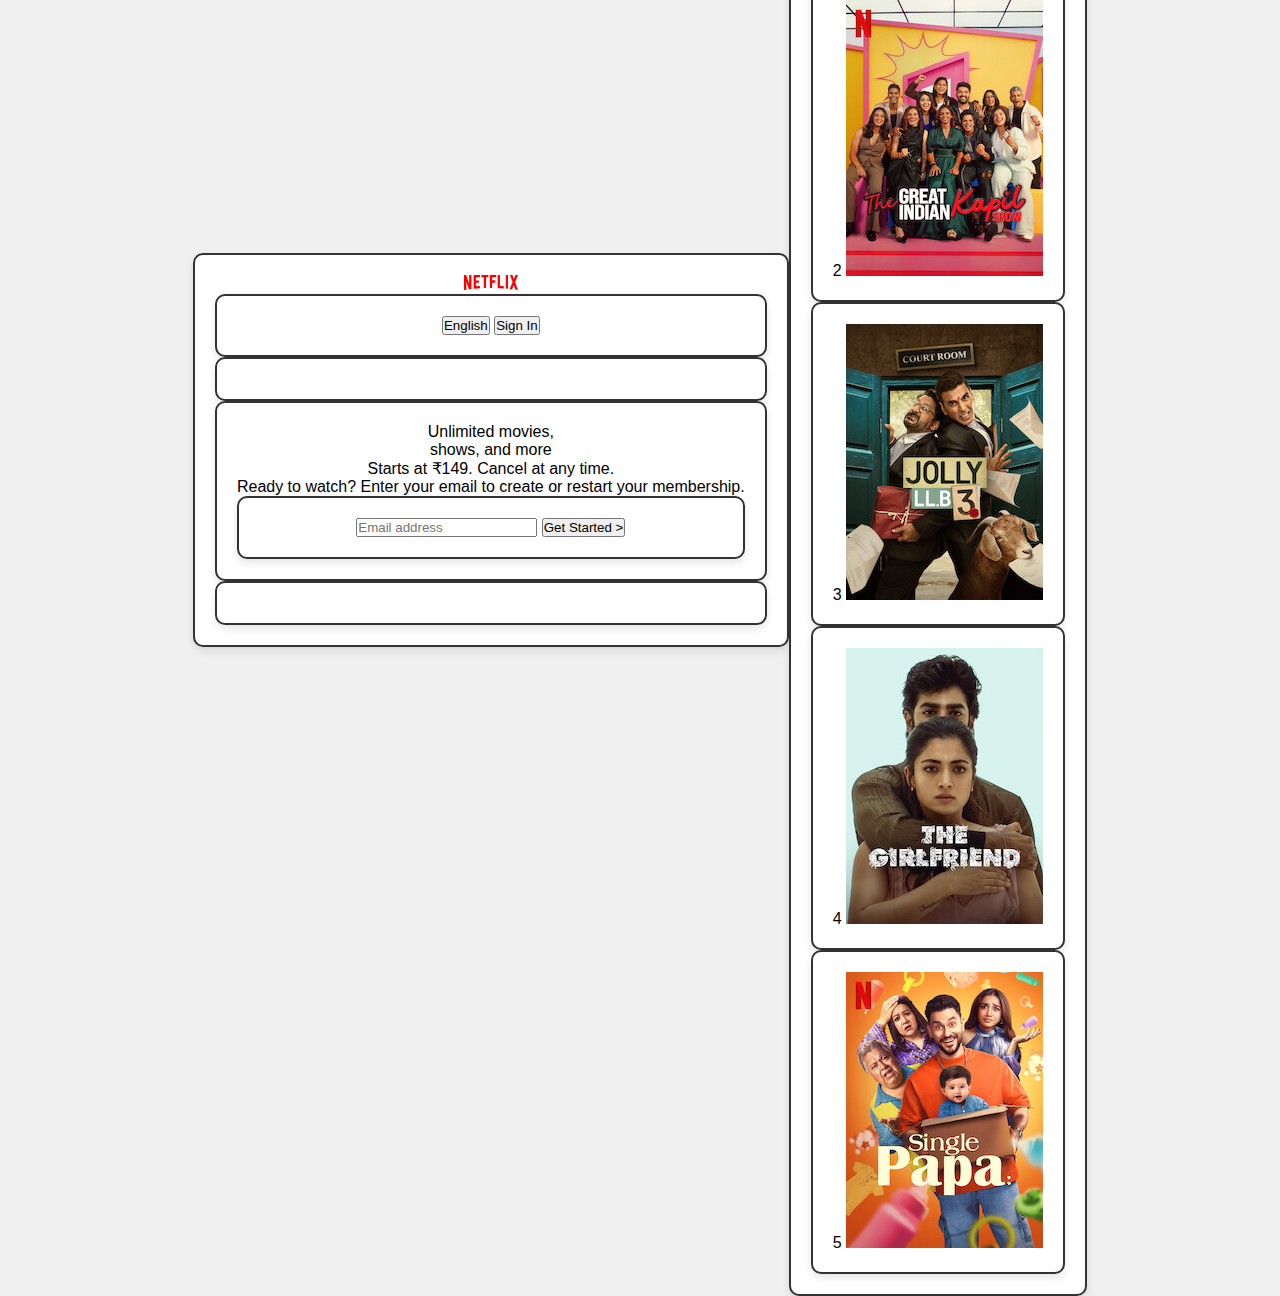
<file: index.html>
<!DOCTYPE html>
<html lang="en">

<head>
    <meta charset="UTF-8">
    <meta name="viewport" content="width=device-width, initial-scale=1.0">
    <title>Netflix India – Watch Shows Online, Watch Movies Online</title>
    <link rel="stylesheet" href="style.css">
</head>

<body>

    <div class="main">
        <nav>
            <span><img width="54" src="logo.svg"></span>
            <div>
                <button class="btn">English</button>
                <button class="btn btn-red-sm">Sign In</button>
            </div>
        </nav>
        <div class="box">
        </div>
        <div class="hero">
            <span> Unlimited movies,
                <br>shows, and more </br> </span>
            <span> Starts at ₹149. Cancel at any time.</span>
            <span><br>
                Ready to watch? Enter your email to create or restart your membership. </br></span>

            <div> <input type="text" placeholder="Email address">
                <button class="btn btn-red">Get Started &gt; </button>
            </div>
        </div>

        <div class="separation"></div>

    </div>

    <section class="Trending">
        <h2>Trending Now</h2>

        <div class="Trending-row">
            <div class="Trending-card">
                <span class="rank">1</span>
                <img src="images/Rank1.jpg">
            </div>
            <div class="Trending-card">
                <span class="rank">2</span>
                <img src="images/Rank2.jpg">
            </div>
            <div class="Trending-card">
                <span class="rank">3</span>
                <img src="images/Rank3.jpg">
            </div>
            <div class="Trending-card">
                <span class="rank">4</span>
                <img src="images/Rank4.jpg">
            </div>
            <div class="Trending-card">
                <span class="rank">5</span>
                <img src="images/Rank5.jpg">
            </div>
        </div>

    </section>
</body>

</html>
</file>
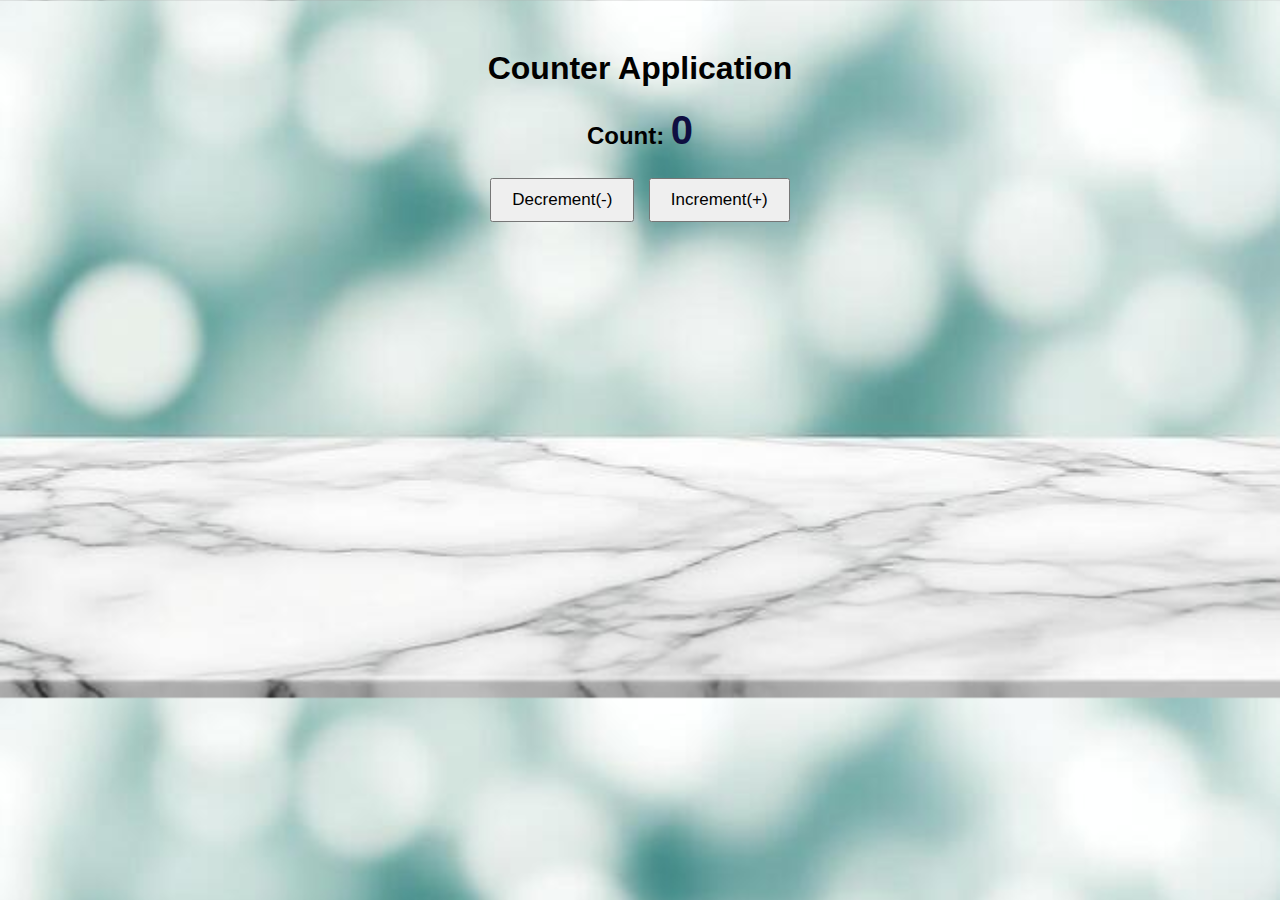
<file: Counter Application/index.html>
<!DOCTYPE html>
<html lang="en">

<head>
    <meta charset="UTF-8">
    <meta name="viewport" content="width=device-width, initial-scale=1.0">
    <title>Counter Application</title>
</head>

<body>
    <link rel="stylesheet" href="style.css">

    <div>
        <h1>Counter Application</h1>
        <h2>Count: <span id="count">0</span></h2>
    </div>
    <button id="btn2">Decrement(-)</button>
    <button id="btn">Increment(+)</button>
    <script src="server.js"></script>

</body>

</html>
</file>
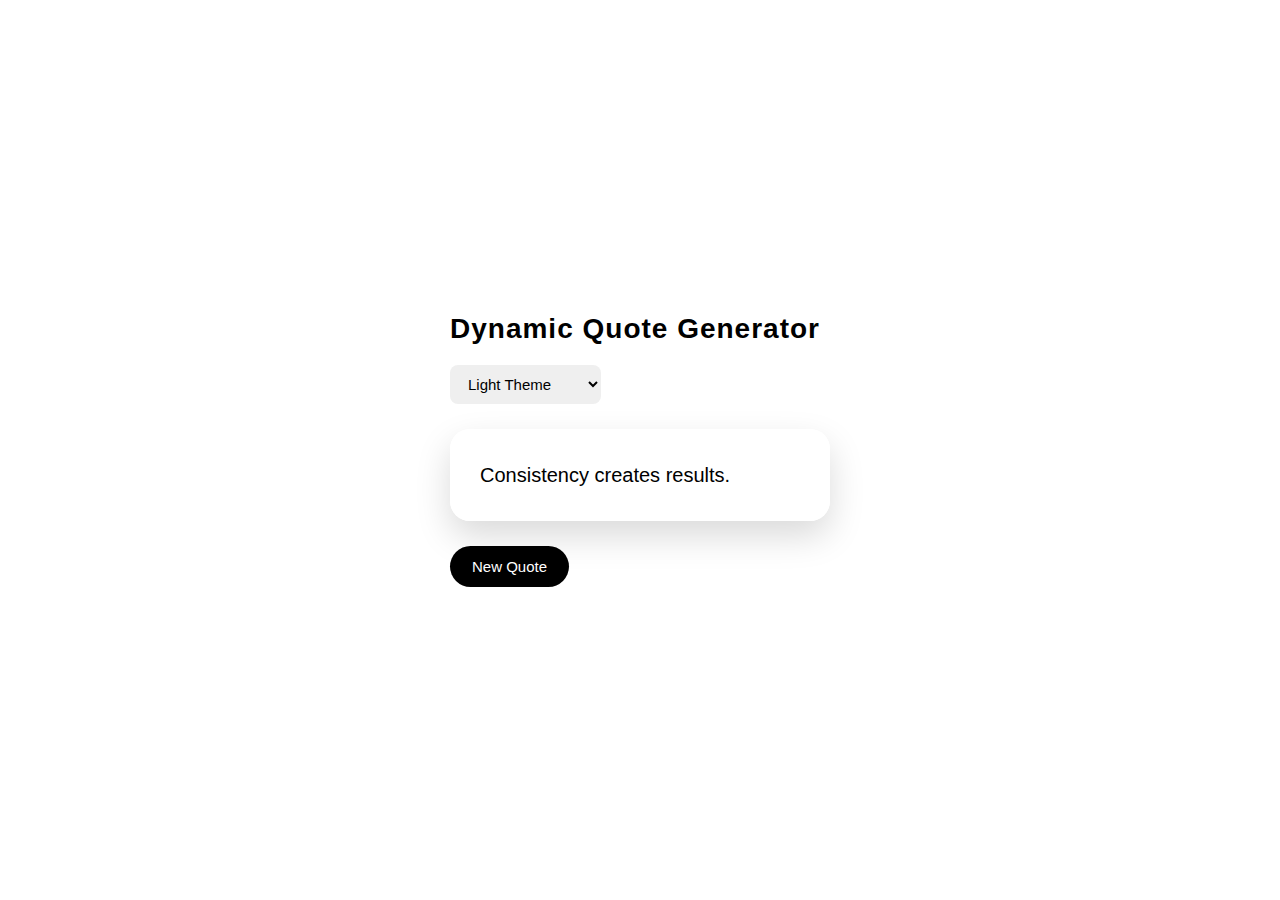
<file: Dynamic Quote Generator with Themes/index.html>
<!DOCTYPE html>
<html lang="en">

<head>
    <meta charset="UTF-8">
    <meta name="viewport" content="width=device-width, initial-scale=1.0">
    <title>Dynamic Quote Generator with Themes</title>
</head>

<body>
    <link rel="stylesheet" href="style.css">
    <div>
        <h1>Dynamic Quote Generator</h1>

        <select id="themeSelector">
            <option value="light">Light Theme</option>
            <option value="dark">Dark Theme</option>
            <option value="colorful">Colorful Theme</option>
        </select>

        <div class="quote-box">
            <p id="quoteText">Click below to generate a quote!</p>
        </div>

        <button id="newQuoteBtn">New Quote</button>
    </div>

    <script src="script.js"></script>

</body>

</html>
</file>
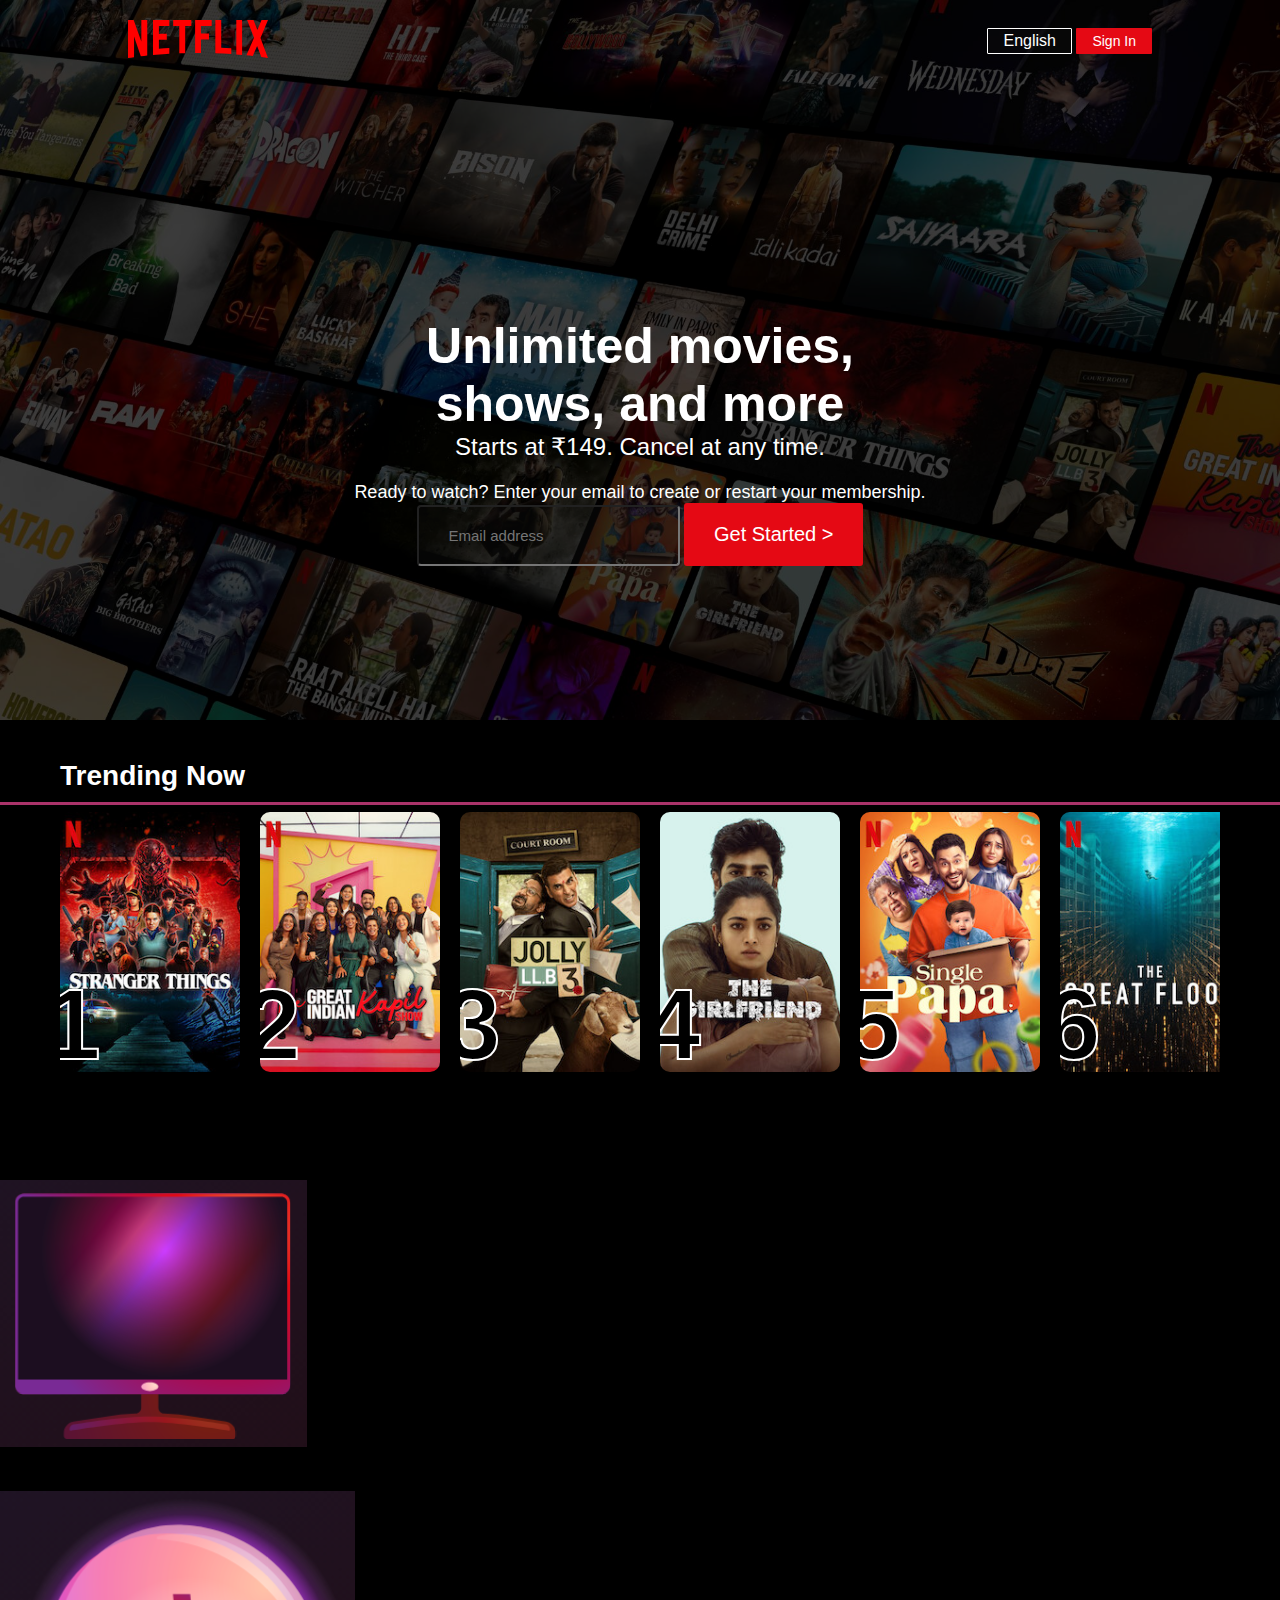
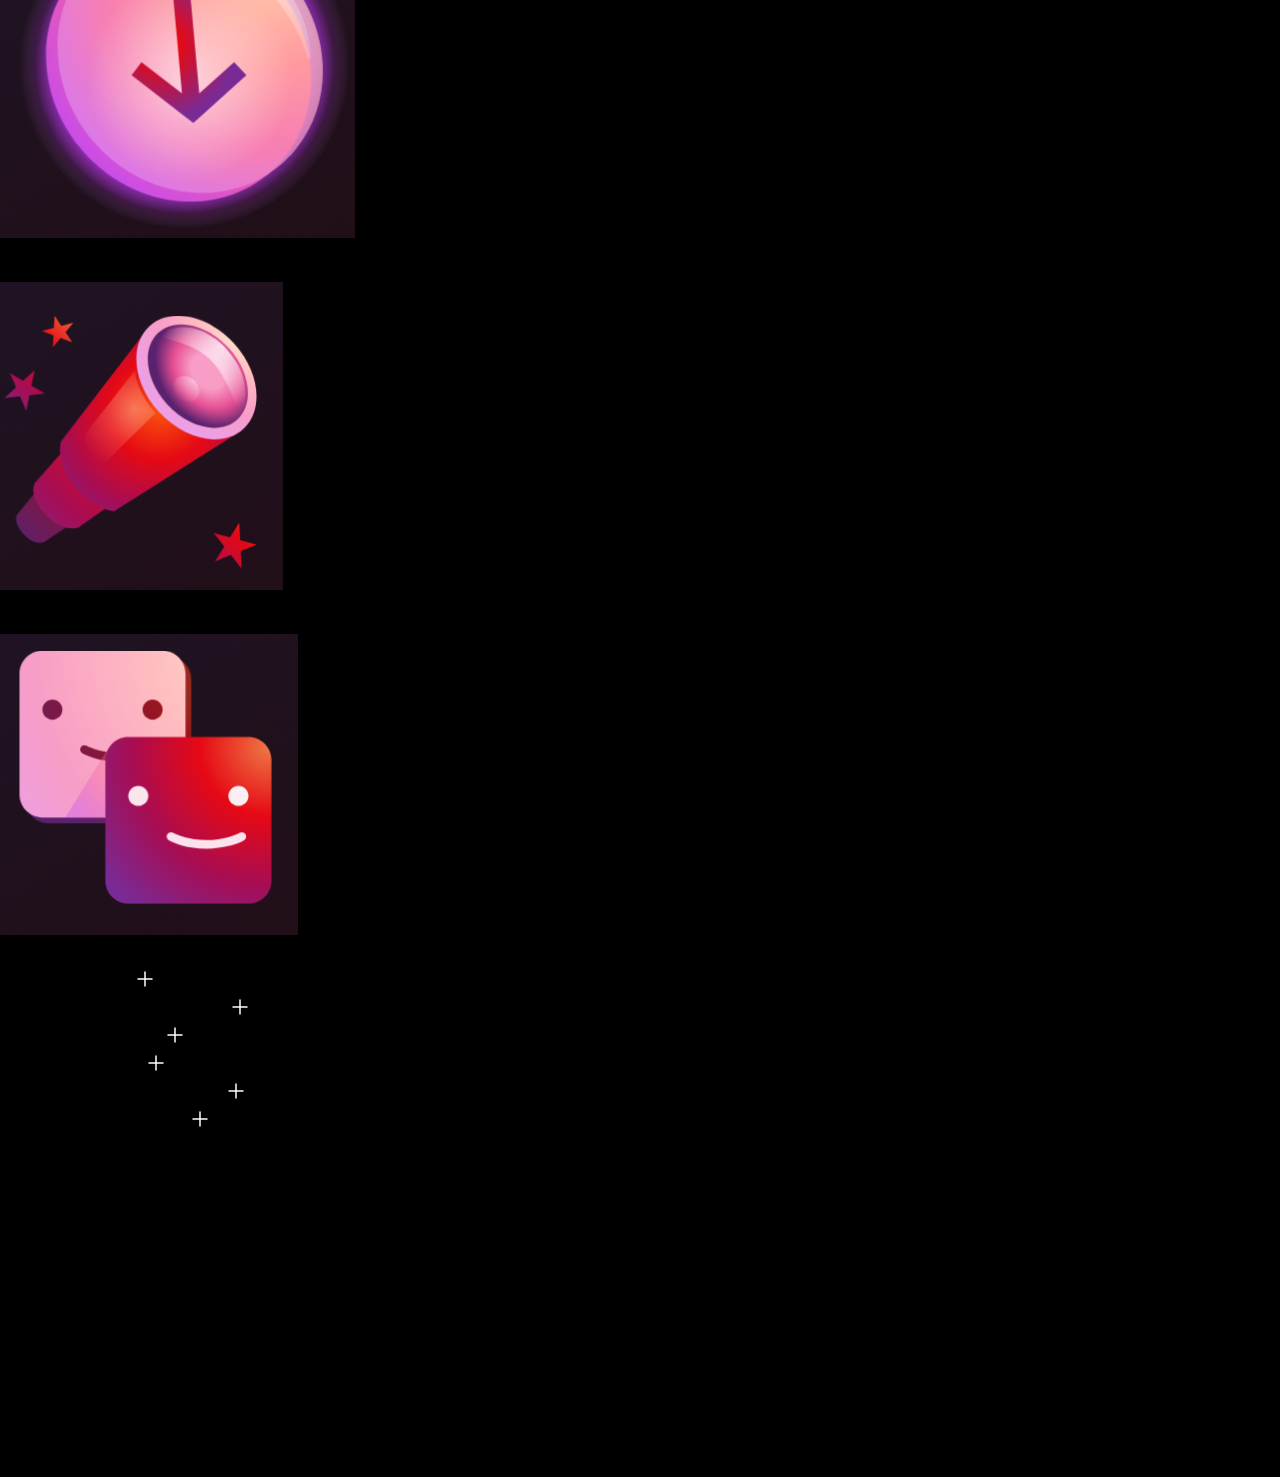
<file: Netflix-clone/index.html>
<!DOCTYPE html>
<html lang="en">

<head>
    <meta charset="UTF-8">
    <meta name="viewport" content="width=device-width, initial-scale=1.0">
    <title>Netflix India – Watch Shows Online, Watch Movies Online</title>
    <link rel="stylesheet" href="style.css">
</head>

<body>

    <div class="main">
        <nav>
            <span><img width="54" src="logo.svg"></span>
            <div>
                <button class="btn">English</button>
                <button class="btn btn-red-sm">Sign In</button>
            </div>
        </nav>
        <div class="box">
        </div>
        <div class="hero">
            <span> Unlimited movies,
                <br>shows, and more </br> </span>
            <span> Starts at ₹149. Cancel at any time.</span>
            <span><br>
                Ready to watch? Enter your email to create or restart your membership. </br></span>

            <div> <input type="text" placeholder="Email address">
                <button class="btn btn-red">Get Started &gt; </button>
            </div>
        </div>

        <div class="separation"></div>

    </div>

    <section class="Trending">
        <h2>Trending Now</h2>

        <div class="Trending-row">
            <div class="Trending-card">
                <span class="rank">1</span>
                <img src="images/Rank1.jpg">
            </div>
            <div class="Trending-card">
                <span class="rank">2</span>
                <img src="images/Rank2.jpg">
            </div>
            <div class="Trending-card">
                <span class="rank">3</span>
                <img src="images/Rank3.jpg">
            </div>
            <div class="Trending-card">
                <span class="rank">4</span>
                <img src="images/Rank4.jpg">
            </div>
            <div class="Trending-card">
                <span class="rank">5</span>
                <img src="images/Rank5.jpg">
            </div>
            <div class="Trending-card">
                <span class="rank">6</span>
                <img src="images/Rank6.jpg">
            </div>
            <div class="Trending-card">
                <span class="rank">7</span>
                <img src="images/Rank7.jpg">
            </div>
            <div class="Trending-card">
                <span class="rank">8</span>
                <img src="images/Rank8.jpg">
            </div>
            <div class="Trending-card">
                <span class="rank">9</span>
                <img src="images/Rank9.jpg">
            </div>
            <div class="Trending-card">
                <span class="rank">10</span>
                <img src="images/Rank10.jpg">
            </div>
        </div>
    </section>

    <section class="reasons">
        <h2>More reasons to join</h2>

        <div class="reasons-grid">
            <div class="reasons-card">
                <h3>Enjoy on your TV</h3>
                <p>Watch on smart TVs, PlayStation, Xbox, Chromecast, Apple TV, Blu-ray players and more.</p>
                <img src="images/tv.png" class="reason-icon">
            </div>
            <div class="reasons-card">
                <h3>Download your shows to watch offline</h3>
                <p>Save your favourites easily and always have something to watch.</p>
                <img src="images/download arrow.png" class="reason-icon">
            </div>
            <div class="reasons-card">
                <h3>Watch anywhere</h3>
                <p>Stream unlimited movies and TV shows on your phone, tablet, laptop, and TV.</p>
                <img src="images/star.png" class="reason-icon">
            </div>
            <div class="reasons-card">
                <h3>Create profiles for kids</h3>
                <p>Send kids on adventures with their favourite characters in a space made just for them—free with your
                    membership.</p>
                <img src="images/kids icon.png" class="reason-icon">
            </div>
        </div>
    </section>

    <section class="faq">
        <h2>Frequently Asked Questions</h2>

        <details class="faq-item">
            <summary class="faq-question">What is Netflix?
                <span class="faq-icon"><img src="images/icon.svg"></span>
            </summary>

            <div class="faq-answer">
                <p>Netflix is a streaming service that offers a wide variety of award-winning TV shows, movies, anime,
                    documentaries and more – on thousands of internet-connected devices.
                    <br><br>
                    You can watch as much as you want, whenever you want, without a single ad – all for one low monthly
                    price. There's always something new to discover, and new TV shows and movies are added every week!
                </p>
            </div>
        </details>
        <details class="faq-item">
            <summary class="faq-question">How much does Netflix cost?
                <span class="faq-icon"><img src="images/icon.svg"></span>
            </summary>
            <div class="faq-answer">
                <p>Watch Netflix on your phone, tablet, Smart TV, laptop, or streaming device – all for one low monthly
                    price. No extra fees, no contracts.</p>
            </div>
        </details>
        <details class="faq-item">
            <summary class="faq-question">Where can I watch?
                <span class="faq-icon"><img src="images/icon.svg"></span>
            </summary>
            <div class="faq-answer">
                <p>Watch anywhere, anytime. Sign in with your Netflix account to watch instantly on the web at
                    netflix.com from your personal computer or on any internet-connected device that offers the Netflix
                    app, including smart TVs, smartphones, tablets, streaming media players and game consoles.
                    <br><br>
                    You can also download your favourite shows with the iOS or Android app. Use downloads to watch while
                    you're on the go and without an internet connection. Take Netflix with you anywhere.
                </p>
            </div>
        </details>
        <details class="faq-item">
            <summary class="faq-question">How do I cancel?
                <span class="faq-icon"><img src="images/icon.svg"></span>
            </summary>
            <div class="faq-answer">
                <p>Netflix is flexible. You can easily cancel your account online in two clicks. There are no
                    cancellation fees – start or stop your account anytime.</p>
            </div>
        </details>
        <details class="faq-item">
            <summary class="faq-question">What can I watch on Netflix?
                <span class="faq-icon"><img src="images/icon.svg"></span>
            </summary>
            <div class="faq-answer">
                <p>Netflix has an extensive library of feature films, documentaries, shows, anime, award-winning Netflix
                    originals, and more. Watch as much as you want, anytime you want.</p>
            </div>
        </details>
        <details class="faq-item">
            <summary class="faq-question">Is Netflix good for kids?
                <span class="faq-icon"><img src="images/icon.svg"></span>
            </summary>
            <div class="faq-answer">
                <p>The Netflix Kids experience is included in your membership to give parents control while kids enjoy
                    family-friendly TV shows and films in their own space.
                    <br><br>
                    Kids profiles come with PIN-protected parental controls that let you restrict the maturity rating of
                    content kids can watch and block specific titles you don’t want kids to see.
                </p>
            </div>
        </details>

    </section>

    <footer class="footer">
        <p class="footer-title"> Questions? Call <u>000-800-919-1743</u></p>
        <div class="footer-grid">
            <div class="footer-column">
                <p>FAQ</p>
                <p>Investor Relations</p>
                <p>Privacy</p>
                <p>Speed Test</p>
            </div>
            <div class="footer-column">
                <p>Help Centre</p>
                <p>Jobs</p>
                <p>Cookie Preferences</p>
                <p>Legal Notices</p>
            </div>
            <div class="footer-column">
                <p>Account</p>
                <p>Ways to Watch</p>
                <p>Corporate Information</p>
                <p>Only on Netflix</p>
            </div>
            <div class="footer-column">
                <p>Media Centre</p>
                <p>Terms of Use</p>
                <p>Contact Us</p>
            </div>
        </div>
        <br><br>
        <p class="footer-country">Netflix India</p>
    </footer>

</body>

</html>
</file>
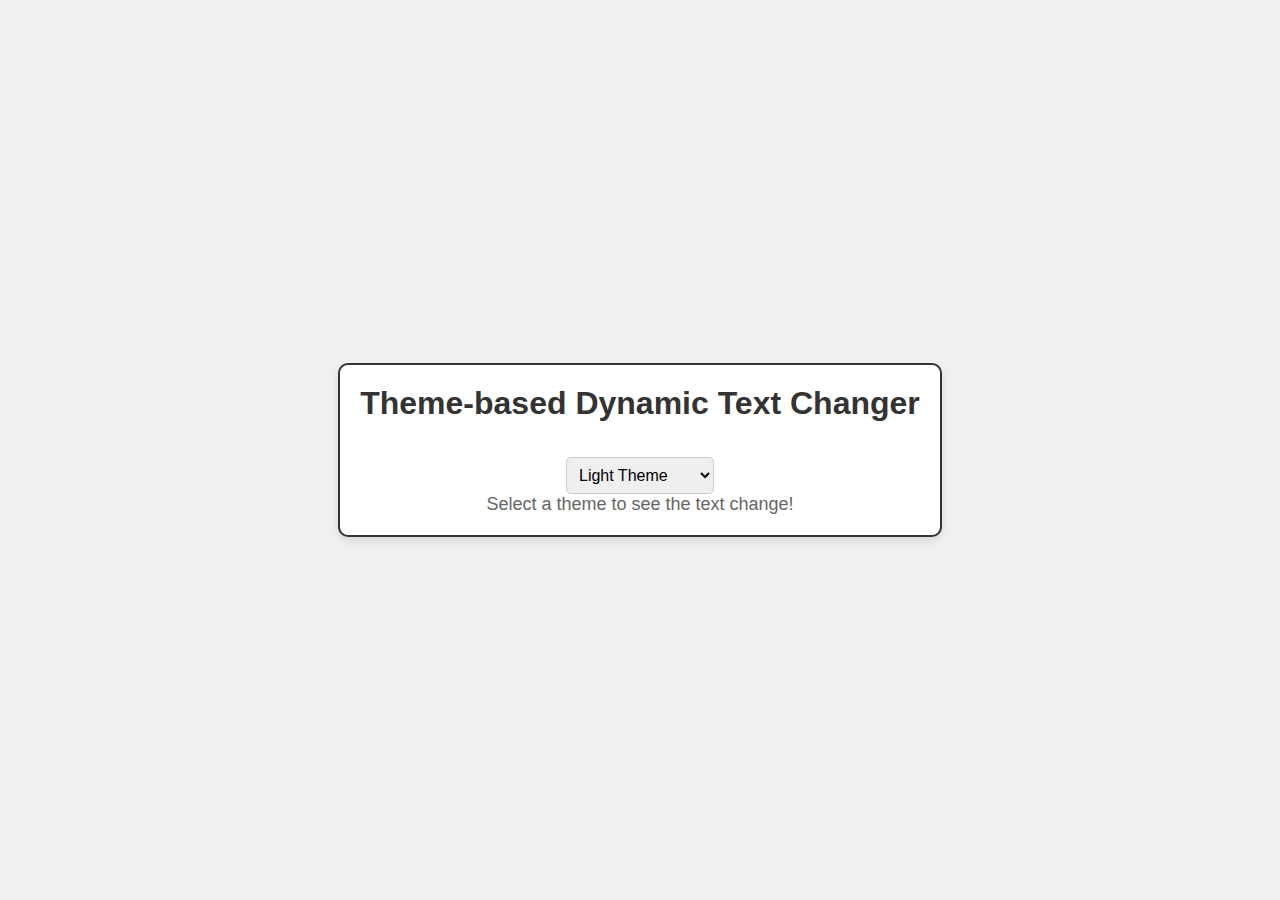
<file: Theme-based Dynamic Text Changer/index.html>
<!DOCTYPE html>
<html lang="en">
<head>
    <meta charset="UTF-8">
    <meta name="viewport" content="width=device-width, initial-scale=1.0">
    <title>Theme-based Dynamic Text Changer</title>
</head>
<body>
    <link rel="stylesheet" href="style.css">
    <div>
        <h1>Theme-based Dynamic Text Changer</h1>
        <select id="themeSelector">
            <option value="light">Light Theme</option>
            <option value="dark">Dark Theme</option>
            <option value="colorful">Colorful Theme</option>
        </select>
        <p id="dynamicText">Select a theme to see the text change!</p>
    </div>
    <script src="script.js"></script>
    
</body>
</html>
</file>
<file: style.css>
* {
    margin: 0;
    padding: 0;
    box-sizing: border-box;
    font-family: Arial, Helvetica, sans-serif;
}

body {
    display: flex;
    justify-content: center;
    align-items: center;
    height: 100vh;
    background-color: #f0f0f0;
    transition: background-color 0.5s ease;
}

div {
    text-align: center;
    padding: 20px;
    border: 2px solid #333;
    border-radius: 10px;
    background-color: #fff;
    box-shadow: 0 4px 8px rgba(0, 0, 0, 0.1);
}

h1 {
    margin-bottom: 15px;
    color: #333;
}

p {
    font-size: 18px;
    font-weight: 500;
    color: #666;
}

select {
    margin-top: 20px;
    padding: 8px;
    font-size: 16px;
    border: 1px solid #ccc;
    border-radius: 5px;
    cursor: pointer;
}

body.light {
    background-color: #f0f0f0;
    color: #333;
}

body.dark {
    background-color: #121212;
    color: #f0f0f0;
}

body.colorful {
    background: linear-gradient(135deg, #ff9a9e, #fad0c4);
    color: #2c2c2c;
}
</file>
<file: Counter Application/style.css>
body {
    font-family: Arial, sans-serif;
    text-align: center;
    margin-top: 50px;
    background-image: url("white.jpg");
    background-size: cover;
}

button {
    padding: 10px 20px;
    font-size: 17px;
    margin: 5px;
    cursor: pointer;
}

#count {
    font-weight: bold;
    font-size: 40px;
    color: rgb(15, 15, 65);
}
</file>
<file: Dynamic Quote Generator with Themes/style.css>
* {
  margin: 0;
  padding: 0;
  box-sizing: border-box;
}

/* Body */
body {
  font-family: 'Segoe UI', sans-serif;
  height: 100vh;
  display: flex;
  justify-content: center;
  align-items: center;
  transition: all 0.4s ease;
}

/* Container */
.container {
  text-align: center;
  padding: 30px;
}

/* Heading */
h1 {
  margin-bottom: 20px;
  font-size: 28px;
  letter-spacing: 1px;
}

/* Dropdown */
select {
  padding: 10px 14px;
  border-radius: 8px;
  border: none;
  margin-bottom: 25px;
  font-size: 15px;
  cursor: pointer;
}

/* Quote Card */
.quote-box {
  background: rgba(255, 255, 255, 0.9);
  padding: 30px;
  border-radius: 20px;
  box-shadow: 0 15px 35px rgba(0,0,0,0.15);
  width: 380px;
  margin-bottom: 25px;
  transition: transform 0.3s ease;
}

.quote-box:hover {
  transform: translateY(-5px);
}

/* Quote Text */
#quoteText {
  font-size: 20px;
  line-height: 1.6;
}

/* Button */
button {
  padding: 12px 22px;
  font-size: 15px;
  border: none;
  border-radius: 25px;
  background: black;
  color: white;
  cursor: pointer;
  transition: all 0.3s ease;
}

button:hover {
  transform: scale(1.05);
  opacity: 0.9;
}

/* Light Theme */
.light {
  background: linear-gradient(to right, #fdfbfb, #ebedee);
  color: #222;
}

/* Dark Theme */
.dark {
  background: linear-gradient(to right, #141e30, #243b55);
  color: white;
}

.dark .quote-box {
  background: rgba(255, 255, 255, 0.08);
  color: white;
}

/* Colorful Theme */
.colorful {
  background: linear-gradient(135deg, #ff7e5f, #feb47b);
  color: white;
}

.colorful .quote-box {
  background: rgba(255, 255, 255, 0.15);
}
</file>
<file: Netflix-clone/style.css>
* {
    margin: 0;
    padding: 0;
    font-family: 'Poppins', sans-serif;
}

body {
    background-color: black;
}

.main {
    background-image: url("bg.jpg");
    background-position: center center;
    background-repeat: no-repeat;
    background-size: cover;
    height: 80vh;
    position: relative;
}

.main .box {
    height: 80vh;
    width: 100%;
    opacity: 0.69;
    position: absolute;
    top: 0;
    background-color: black;
}

nav {
    max-width: 80vw;
    justify-content: space-between;
    margin: auto;
    display: flex;
    align-items: center;
    padding: 20px 0;
}

nav img {
    color: red;
    width: 140px;
    position: relative;
    z-index: 10;
}

nav button {
    position: relative;
    z-index: 10;

}

.hero {
    font-family: 'Martel Sans', sans-serif;
    height: 100%;
    display: flex;
    justify-content: center;
    align-items: center;
    position: relative;
    flex-direction: column;
    color: white;
    text-align: center;
    padding: 0 20px;

}

.hero> :nth-child(1) {
    font-size: 50px;
    font-weight: 800;
}

.hero> :nth-child(2) {
    font-size: 24px;
    font-weight: 400;
}

.hero> :nth-child(3) {
    font-size: 18px;
    font-weight: 300;
}

.separation {
    height: 3px;
    background-color: #AA336A;
}

.btn {
    padding: 3px 15px;
    font-size: 16px;
    background-color: rgba(23, 23, 23, 0.2);
    color: white;
    border: 1px solid white;
    border-radius: 1px;
    cursor: pointer;

}

.btn-red {
    background-color: #E50914;
    color: white;
    padding: 3px 25px;
    font-size: 20px;
    border-radius: 3px;
    border: none;
    padding: 20px 30px;

}

.main input {
    padding: 20px 30px;
    font-size: 15px;
    border-radius: 4px;
    background-color: rgba(23, 23, 23, 0.2);
    color: white;


}

.btn-red-sm {
    background-color: #E50914;
    color: white;
    padding: 5px 16px;
    font-size: 14px;
    border: none;
}

.Trending {
    padding: 40px 60px;
    background: black;
}

.Trending h2 {
    color: white;
    margin-bottom: 20px;
    font-size: 28px;
    font-weight: 600;
}

.Trending-row {
    display: flex;
    gap: 20px;
    overflow-x: auto;
    scrollbar-width: none;
}

.Trending-card {
    position: relative;
    min-width: 180px;
    height: 260px;
    border-radius: 10px;
    overflow: hidden;
}

.Trending-card img {
    width: 100%;
    height: 100%;
    object-fit: cover;
}

.rank {
    position: absolute;
    left: -15px;
    bottom: -10px;
    font-size: 100px;
    font-weight: bold;
    color: black;
    -webkit-text-stroke: 2px white;
    z-index: 2;
}
</file>
<file: Theme-based Dynamic Text Changer/style.css>
* {
    margin: 0;
    padding: 0;
    box-sizing: border-box;
    font-family: Arial, Helvetica, sans-serif;
}

body {
    display: flex;
    justify-content: center;
    align-items: center;
    height: 100vh;
    background-color: #f0f0f0;
    transition: background-color 0.5s ease;
}

div {
    text-align: center;
    padding: 20px;
    border: 2px solid #333;
    border-radius: 10px;
    background-color: #fff;
    box-shadow: 0 4px 8px rgba(0, 0, 0, 0.1);
}

h1 {
    margin-bottom: 15px;
    color: #333;
}

p {
    font-size: 18px;
    font-weight: 500;
    color: #666;
}

select {
    margin-top: 20px;
    padding: 8px;
    font-size: 16px;
    border: 1px solid #ccc;
    border-radius: 5px;
    cursor: pointer;
}

body.light {
    background-color: #f0f0f0;
    color: #333;
}

body.dark {
    background-color: #121212;
    color: #f0f0f0;
}

body.colorful {
    background: linear-gradient(135deg, #ff9a9e, #fad0c4);
    color: #2c2c2c;
}
</file>
